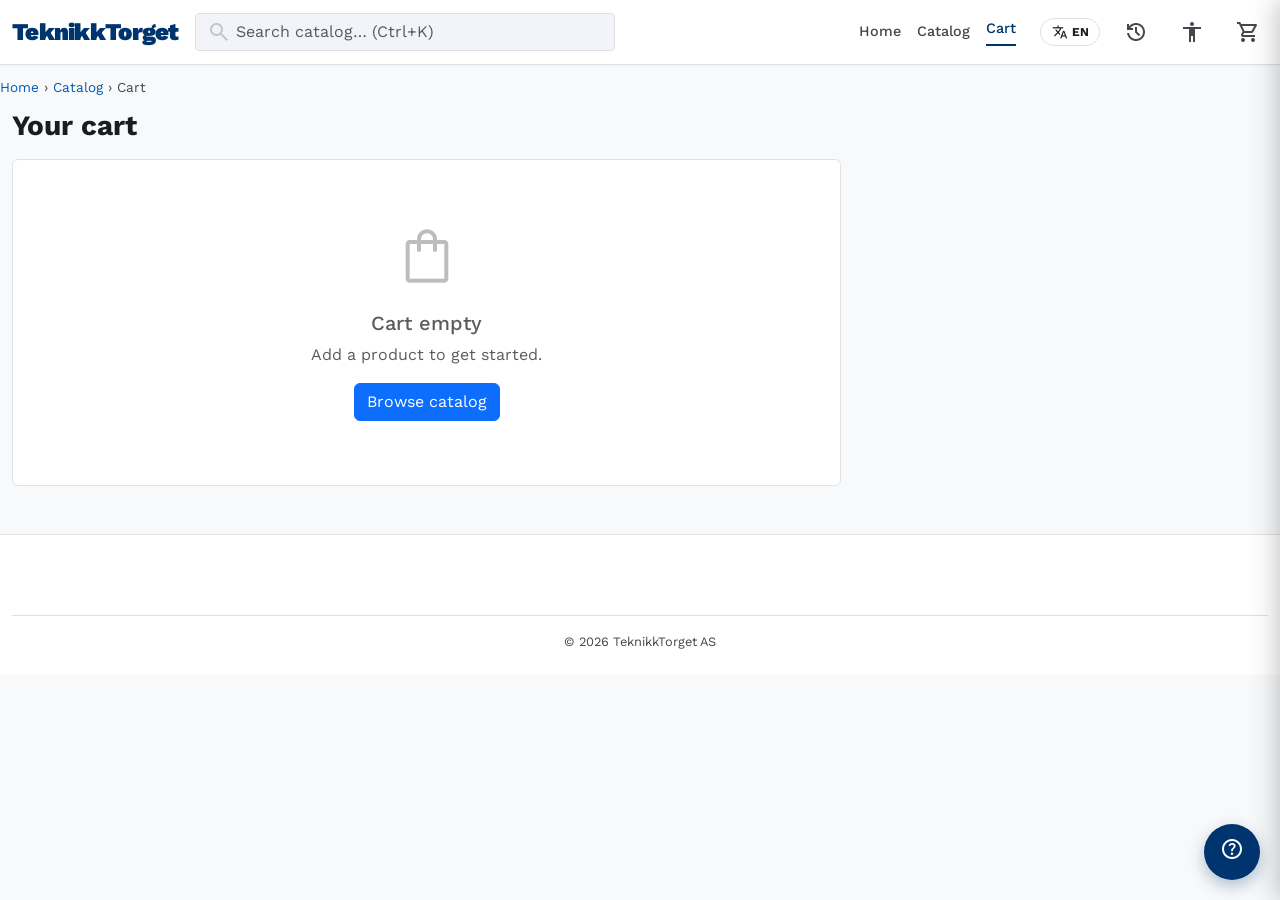
<file: cart.html>
<!DOCTYPE html>
<!--
  TeknikkTorget - Cart page
  Blueprint §5.4: free-shipping bar, zip estimator, promo, summary, secure CTA.
-->
<html lang="en">
<head>
<meta charset="UTF-8">
<meta name="viewport" content="width=device-width, initial-scale=1">
<title>Cart - TeknikkTorget</title>
<link rel="preconnect" href="https://fonts.googleapis.com">
<link rel="preconnect" href="https://fonts.gstatic.com" crossorigin>
<link href="https://fonts.googleapis.com/css2?family=Work+Sans:wght@400;500;600;700;900&display=swap" rel="stylesheet">
<link href="https://fonts.googleapis.com/css2?family=Material+Symbols+Outlined:opsz,wght,FILL,GRAD@24,400,0..1,0" rel="stylesheet">
<link href="https://cdn.jsdelivr.net/npm/bootstrap@5.3.3/dist/css/bootstrap.min.css" rel="stylesheet">
<link href="css/custom.css" rel="stylesheet">
<link href="css/a11y.css" rel="stylesheet">
<link href="css/retro.css" rel="stylesheet">
</head>
<body>

<a href="#tt-main" class="tt-skip-link">Skip to main content</a>

<div id="tt-retro-marquee" class="tt-retro-marquee" aria-hidden="true">
  <span>★ TEKNIKKTORGET WAREHOUSE SALE ★ FREE SHIPPING OVER kr 1.000 ★</span>
</div>

<header class="tt-navbar">
  <div class="container-fluid d-flex align-items-center" style="max-width:1440px;height:64px;gap:1rem">
    <a href="index.html" class="tt-brand">TeknikkTorget</a>
    <div class="tt-search d-none d-md-block flex-grow-1" style="max-width:420px">
      <span class="material-symbols-outlined search-icon" aria-hidden="true">search</span>
      <input id="tt-search-input" type="search" class="form-control"
             data-i18n-attr="placeholder:search.placeholder,aria-label:search.aria"
             role="combobox" aria-autocomplete="list" aria-controls="tt-search-dropdown" aria-expanded="false" autocomplete="off">
      <div id="tt-search-dropdown" class="tt-search-dropdown" role="listbox" style="display:none"></div>
    </div>
    <nav class="ms-auto d-none d-lg-flex align-items-center gap-3" aria-label="Primary">
      <a class="nav-link" data-tt-nav="index.html" href="index.html" data-i18n="nav.home">Home</a>
      <a class="nav-link" data-tt-nav="catalog.html" href="catalog.html" data-i18n="nav.catalog">Catalog</a>
      <a class="nav-link active" data-tt-nav="cart.html" href="cart.html" data-i18n="nav.cart">Cart</a>
    </nav>
    <button class="tt-lang-pill ms-2" type="button" data-tt-lang-toggle aria-label="Toggle language">
      <span class="material-symbols-outlined" style="font-size:16px" aria-hidden="true">translate</span>
      <span data-tt-lang-label>EN</span>
    </button>
    <button class="tt-icon-btn" data-tt-retro-toggle aria-pressed="false" aria-label="Toggle Retro Mode">
      <span class="material-symbols-outlined" aria-hidden="true">history</span>
    </button>
    <button class="tt-icon-btn" data-tt-a11y-toggle aria-label="Accessibility">
      <span class="material-symbols-outlined" aria-hidden="true">accessibility</span>
    </button>
    <button class="tt-icon-btn" type="button" onclick="TT.openMiniCart()" data-i18n-attr="aria-label:nav.openCart">
      <span class="material-symbols-outlined" aria-hidden="true">shopping_cart</span>
      <span class="badge-pill" data-tt-cart-badge style="display:none">0</span>
    </button>
  </div>
</header>

<main id="tt-main">
  <nav class="container-fluid tt-breadcrumb" style="max-width:1440px" aria-label="Breadcrumb">
    <a href="index.html" data-i18n="breadcrumb.home">Home</a> <span aria-hidden="true">›</span>
    <a href="catalog.html" data-i18n="breadcrumb.catalog">Catalog</a> <span aria-hidden="true">›</span>
    <span aria-current="page" data-i18n="breadcrumb.cart">Cart</span>
  </nav>

  <div class="container-fluid pb-5" style="max-width:1440px">
    <h1 class="h3 fw-bold mb-3" data-i18n="cart.title">Your cart</h1>
    <div class="row g-4">
      <section class="col-lg-8" aria-labelledby="tt-cart-rows-title">
        <h2 id="tt-cart-rows-title" class="visually-hidden">Cart items</h2>
        <div id="tt-cart-rows" class="rounded p-3" style="border:1px solid var(--tt-border-subtle);background:var(--tt-surface-card)"></div>
      </section>
      <aside class="col-lg-4" id="tt-cart-summary" aria-label="Order summary"></aside>
    </div>
  </div>
</main>

<footer class="tt-footer">
  <div class="container-fluid" style="max-width:1440px">
    <div class="copyright">© 2026 TeknikkTorget AS</div>
  </div>
</footer>

<button type="button" class="tt-help-fab" data-bs-toggle="modal" data-bs-target="#tt-help-modal" data-i18n-attr="aria-label:nav.openHelp">
  <span class="material-symbols-outlined" aria-hidden="true">help</span>
</button>
<div class="modal fade" id="tt-help-modal" tabindex="-1" aria-hidden="true"><div class="modal-dialog modal-dialog-centered"><div class="modal-content">
  <div class="modal-header"><h2 class="modal-title h5" data-i18n="help.title">Need help?</h2><button type="button" class="btn-close" data-bs-dismiss="modal" aria-label="Close"></button></div>
  <div class="modal-body small">Try <strong>TT10</strong> for 10% off.</div>
</div></div></div>

<div class="tt-minicart-backdrop" onclick="TT.closeMiniCart()"></div>
<aside class="tt-minicart" aria-label="Mini cart">
  <div class="head">
    <h2 data-i18n="minicart.title">Cart</h2>
    <span id="tt-minicart-count" class="text-muted small fw-normal ms-2">(0)</span>
    <button type="button" class="btn-close ms-auto" onclick="TT.closeMiniCart()" aria-label="Close"></button>
  </div>
  <div id="tt-minicart-body" class="body"></div>
  <div class="foot">
    <div class="d-flex justify-content-between mb-2"><span data-i18n="cart.summary.subtotal">Subtotal</span><strong id="tt-minicart-subtotal">kr 0</strong></div>
    <a href="cart.html" class="btn btn-primary w-100 mb-2" data-i18n="minicart.viewCart">View cart &amp; checkout</a>
    <button type="button" class="btn btn-link w-100" onclick="TT.closeMiniCart()" data-i18n="minicart.continue">Continue shopping</button>
  </div>
</aside>

<script src="https://cdn.jsdelivr.net/npm/bootstrap@5.3.3/dist/js/bootstrap.bundle.min.js" defer></script>
<script src="data/products.js" defer></script>
<script src="js/i18n.js" defer></script>
<script src="js/main.js" defer></script>
<script src="js/ui-components.js" defer></script>
<script src="js/a11y.js" defer></script>
<script src="js/retro.js" defer></script>
<script src="js/cart.js" defer></script>
</body>
</html>
</file>
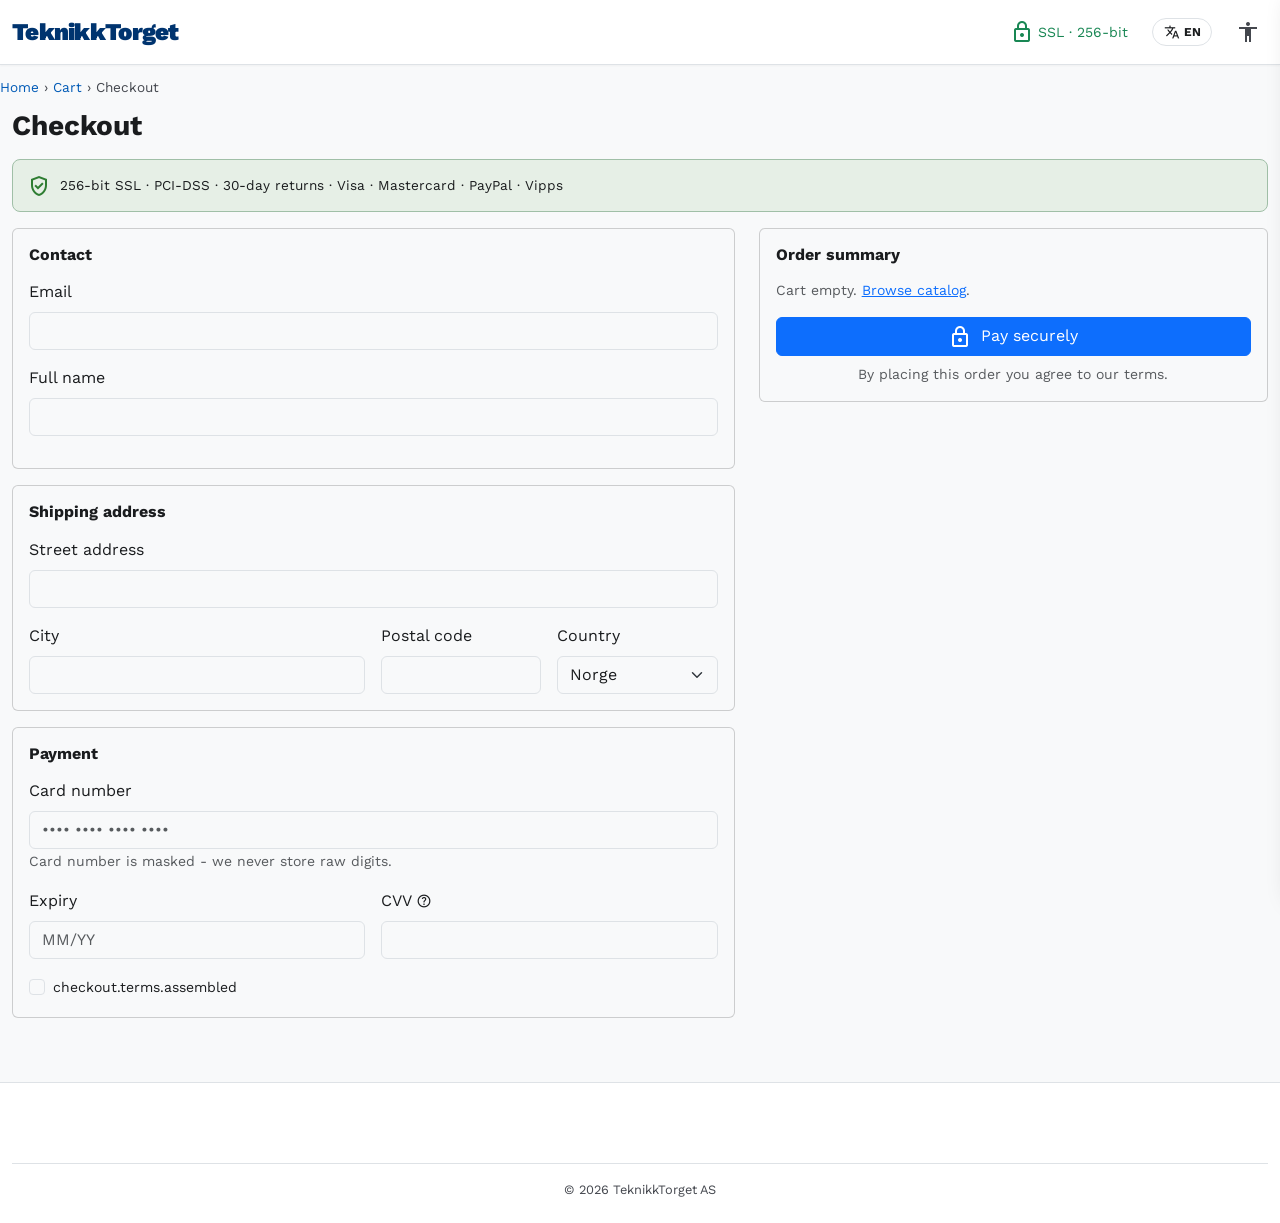
<file: checkout.html>
<!DOCTYPE html>
<!--
  TeknikkTorget - Checkout page
  Blueprint §5.4: single-page form, inline validation, SSL banner, masked card, CVV tooltip.
-->
<html lang="en">
<head>
<meta charset="UTF-8">
<meta name="viewport" content="width=device-width, initial-scale=1">
<title>Checkout - TeknikkTorget</title>
<link rel="preconnect" href="https://fonts.googleapis.com">
<link rel="preconnect" href="https://fonts.gstatic.com" crossorigin>
<link href="https://fonts.googleapis.com/css2?family=Work+Sans:wght@400;500;600;700;900&display=swap" rel="stylesheet">
<link href="https://fonts.googleapis.com/css2?family=Material+Symbols+Outlined:opsz,wght,FILL,GRAD@24,400,0..1,0" rel="stylesheet">
<link href="https://cdn.jsdelivr.net/npm/bootstrap@5.3.3/dist/css/bootstrap.min.css" rel="stylesheet">
<link href="css/custom.css" rel="stylesheet">
<link href="css/a11y.css" rel="stylesheet">
<link href="css/retro.css" rel="stylesheet">
</head>
<body>

<a href="#tt-main" class="tt-skip-link">Skip to main content</a>

<header class="tt-navbar">
  <div class="container-fluid d-flex align-items-center" style="max-width:1440px;height:64px;gap:1rem">
    <a href="index.html" class="tt-brand">TeknikkTorget</a>
    <div class="ms-auto small text-success d-flex align-items-center gap-1">
      <span class="material-symbols-outlined" aria-hidden="true">lock</span>
      <span>SSL · 256-bit</span>
    </div>
    <button class="tt-lang-pill ms-2" type="button" data-tt-lang-toggle aria-label="Toggle language">
      <span class="material-symbols-outlined" style="font-size:16px" aria-hidden="true">translate</span>
      <span data-tt-lang-label>EN</span>
    </button>
    <button class="tt-icon-btn" data-tt-a11y-toggle aria-label="Accessibility">
      <span class="material-symbols-outlined" aria-hidden="true">accessibility</span>
    </button>
  </div>
</header>

<main id="tt-main">
  <nav class="container-fluid tt-breadcrumb" style="max-width:1440px" aria-label="Breadcrumb">
    <a href="index.html" data-i18n="breadcrumb.home">Home</a> <span aria-hidden="true">›</span>
    <a href="cart.html" data-i18n="breadcrumb.cart">Cart</a> <span aria-hidden="true">›</span>
    <span aria-current="page" data-i18n="breadcrumb.checkout">Checkout</span>
  </nav>

  <div class="container-fluid pb-5" style="max-width:1440px" id="tt-checkout-page">
    <h1 class="h3 fw-bold mb-3" data-i18n="checkout.title">Checkout</h1>
    <div class="tt-trust mb-3" role="status">
      <span class="material-symbols-outlined" aria-hidden="true">verified_user</span>
      <span>256-bit SSL · PCI-DSS · 30-day returns · Visa · Mastercard · PayPal · Vipps</span>
    </div>

    <form id="tt-checkout-form" novalidate class="row g-4" aria-label="Checkout form">
      <section class="col-lg-7">
        <div class="card mb-3">
          <div class="card-body">
            <h2 class="h6 fw-bold mb-3" data-i18n="checkout.contact">Contact</h2>
            <div class="mb-3">
              <label for="ck-email" class="form-label" data-i18n="checkout.email">Email</label>
              <input id="ck-email" type="email" class="form-control" data-rule="email" autocomplete="email" required>
            </div>
            <div class="mb-3">
              <label for="ck-name" class="form-label" data-i18n="checkout.name">Full name</label>
              <input id="ck-name" type="text" class="form-control" data-rule="name" autocomplete="name" required>
            </div>
          </div>
        </div>

        <div class="card mb-3">
          <div class="card-body">
            <h2 class="h6 fw-bold mb-3" data-i18n="checkout.shipping">Shipping address</h2>
            <div class="mb-3">
              <label for="ck-addr" class="form-label" data-i18n="checkout.address">Street address</label>
              <input id="ck-addr" type="text" class="form-control" data-rule="address" autocomplete="street-address" required>
            </div>
            <div class="row g-3">
              <div class="col-md-6">
                <label for="ck-city" class="form-label" data-i18n="checkout.city">City</label>
                <input id="ck-city" type="text" class="form-control" data-rule="city" autocomplete="address-level2" required>
              </div>
              <div class="col-md-3">
                <label for="ck-zip" class="form-label" data-i18n="checkout.zip">Postal code</label>
                <input id="ck-zip" type="text" inputmode="numeric" maxlength="4" class="form-control" data-rule="zip" autocomplete="postal-code" required>
              </div>
              <div class="col-md-3">
                <label for="ck-country" class="form-label" data-i18n="checkout.country">Country</label>
                <select id="ck-country" class="form-select" data-rule="country" required>
                  <option value="" data-i18n="checkout.country.select">Select…</option>
                  <option value="NO" selected>Norge</option>
                  <option value="SE">Sverige</option>
                  <option value="DK">Danmark</option>
                </select>
              </div>
            </div>
          </div>
        </div>

        <div class="card mb-3">
          <div class="card-body">
            <h2 class="h6 fw-bold mb-3" data-i18n="checkout.payment">Payment</h2>
            <div class="mb-3">
              <label for="ck-card" class="form-label" data-i18n="checkout.card">Card number</label>
              <input id="ck-card" type="text" inputmode="numeric" autocomplete="cc-number" class="form-control" placeholder="•••• •••• •••• ••••" data-rule="card" required>
              <small class="text-muted" data-i18n="checkout.card.help">Card number is masked - we never store raw digits.</small>
            </div>
            <div class="row g-3">
              <div class="col-md-6">
                <label for="ck-exp" class="form-label" data-i18n="checkout.expiry">Expiry</label>
                <input id="ck-exp" type="text" placeholder="MM/YY" autocomplete="cc-exp" class="form-control" data-rule="expiry" required>
              </div>
              <div class="col-md-6">
                <label for="ck-cvv" class="form-label d-flex align-items-center gap-1">
                  <span data-i18n="checkout.cvv">CVV</span>
                  <span class="material-symbols-outlined" data-bs-toggle="tooltip" data-i18n-attr="data-bs-title:checkout.cvv.tip" data-bs-title="The 3-digit security code." style="font-size:1rem;cursor:help" tabindex="0" aria-label="What is CVV?">help</span>
                </label>
                <input id="ck-cvv" type="text" inputmode="numeric" maxlength="4" autocomplete="cc-csc" class="form-control" data-rule="cvv" required>
              </div>
            </div>
            <div class="form-check mt-3">
              <input id="ck-terms" type="checkbox" class="form-check-input" data-rule="terms" required>
              <label for="ck-terms" class="form-check-label small">
                <span data-i18n-html="checkout.terms.assembled">I accept the <a href="#">terms</a> and <a href="#">privacy</a>.</span>
              </label>
            </div>
          </div>
        </div>
      </section>

      <aside class="col-lg-5">
        <div class="card">
          <div class="card-body">
            <h2 class="h6 fw-bold" data-i18n="cart.summary.title">Order summary</h2>
            <div id="tt-checkout-summary" class="my-3"></div>
            <button type="submit" class="btn btn-primary w-100">
              <span class="material-symbols-outlined align-middle me-1" aria-hidden="true">lock</span>
              <span data-i18n="checkout.pay">Pay securely</span>
            </button>
            <small class="d-block text-muted mt-2 text-center" data-i18n="checkout.disclaimer">By placing this order you agree to our terms.</small>
          </div>
        </div>
      </aside>
    </form>
  </div>
</main>

<footer class="tt-footer">
  <div class="container-fluid" style="max-width:1440px">
    <div class="copyright">© 2026 TeknikkTorget AS</div>
  </div>
</footer>

<script src="https://cdn.jsdelivr.net/npm/bootstrap@5.3.3/dist/js/bootstrap.bundle.min.js" defer></script>
<script src="data/products.js" defer></script>
<script src="js/i18n.js" defer></script>
<script src="js/main.js" defer></script>
<script src="js/ui-components.js" defer></script>
<script src="js/a11y.js" defer></script>
<script src="js/retro.js" defer></script>
<script src="js/validation.js" defer></script>
<script defer>
  document.addEventListener('DOMContentLoaded', () => {
    const renderSummary = () => {
      const out = document.getElementById('tt-checkout-summary');
      if (!out) return;
      const cart = TT.getCart();
      if (!cart.length) {
        out.innerHTML = `<p class="text-muted small">${TT.t('cart.empty.title')}. <a href="catalog.html">${TT.t('cart.empty.browse')}</a>.</p>`;
        return;
      }
      const subtotal = TT.cartSubtotal();
      const shipping = subtotal >= 1000 ? 0 : 149;
      const tax = subtotal * 0.25;
      const total = subtotal + shipping + tax;
      out.innerHTML = cart.map(it => {
        const raw = TT_PRODUCTS.find(x => x.id === it.id);
        const p = raw ? (TT.localizedProduct ? TT.localizedProduct(raw) : raw) : null;
        return p ? `<div class="d-flex justify-content-between small mb-1"><span>${p.name} × ${it.qty}</span><span>${TT.formatPrice(TT.priceOf(raw) * it.qty)}</span></div>` : '';
      }).join('') + `
        <hr>
        <div class="d-flex justify-content-between small mb-1"><span>${TT.t('cart.summary.subtotal')}</span><span>${TT.formatPrice(subtotal)}</span></div>
        <div class="d-flex justify-content-between small mb-1"><span>${TT.t('cart.summary.shipping')}</span><span>${shipping === 0 ? TT.t('cart.summary.free') : TT.formatPrice(shipping)}</span></div>
        <div class="d-flex justify-content-between small mb-2"><span>${TT.t('cart.summary.tax')}</span><span>${TT.formatPrice(tax)}</span></div>
        <div class="d-flex justify-content-between fw-bold"><span>${TT.t('cart.summary.total')}</span><span>${TT.formatPrice(total)}</span></div>`;
    };
    renderSummary();
    document.addEventListener('tt:lang-changed', renderSummary);

    // Set localised inline text for terms/privacy links
    const renderTerms = () => {
      const el = document.querySelector('[data-i18n-html="checkout.terms.assembled"]');
      if (!el) return;
      const term = `<a href="#">${TT.t('checkout.terms.label')}</a>`;
      const priv = `<a href="#">${TT.t('checkout.privacy.label')}</a>`;
      el.innerHTML = TT.t('checkout.terms', { terms: term, privacy: priv });
    };
    renderTerms();
    document.addEventListener('tt:lang-changed', renderTerms);

    document.querySelectorAll('[data-bs-toggle="tooltip"]').forEach(el => new bootstrap.Tooltip(el));
  });
</script>
</body>
</html>
</file>
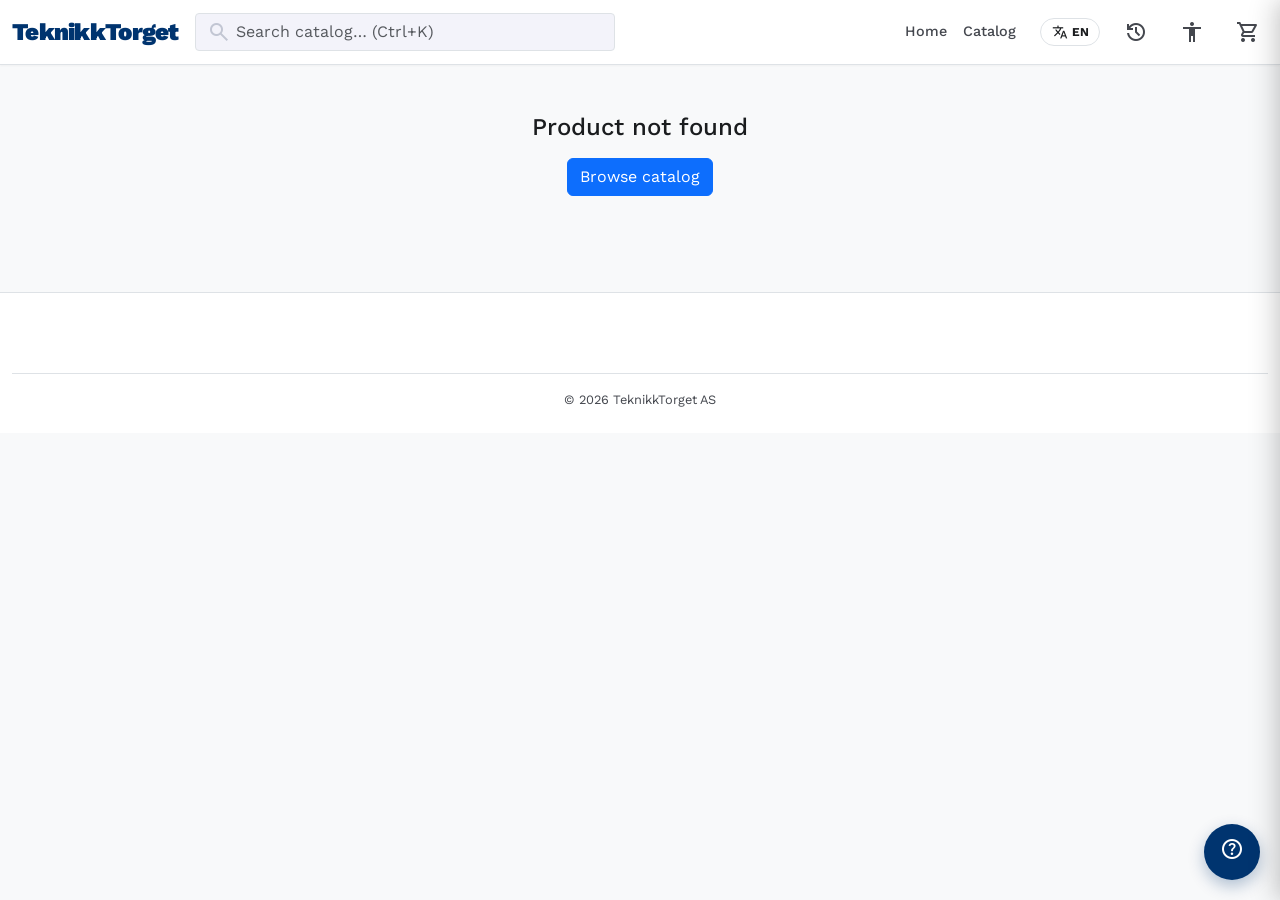
<file: product.html>
<!DOCTYPE html>
<!--
  TeknikkTorget - Product detail page
  Reads ?id=<n>, renders gallery + specs + add-to-cart + recommendations.
-->
<html lang="en">
<head>
<meta charset="UTF-8">
<meta name="viewport" content="width=device-width, initial-scale=1">
<title>Product - TeknikkTorget</title>
<link rel="preconnect" href="https://fonts.googleapis.com">
<link rel="preconnect" href="https://fonts.gstatic.com" crossorigin>
<link href="https://fonts.googleapis.com/css2?family=Work+Sans:wght@400;500;600;700;900&display=swap" rel="stylesheet">
<link href="https://fonts.googleapis.com/css2?family=Material+Symbols+Outlined:opsz,wght,FILL,GRAD@24,400,0..1,0" rel="stylesheet">
<link href="https://cdn.jsdelivr.net/npm/bootstrap@5.3.3/dist/css/bootstrap.min.css" rel="stylesheet">
<link href="css/custom.css" rel="stylesheet">
<link href="css/a11y.css" rel="stylesheet">
<link href="css/retro.css" rel="stylesheet">
</head>
<body>

<a href="#tt-main" class="tt-skip-link" data-i18n="nav.menu">Skip to main content</a>

<div id="tt-retro-marquee" class="tt-retro-marquee" aria-hidden="true">
  <span>★ TEKNIKKTORGET WAREHOUSE SALE ★ FREE SHIPPING OVER kr 1.000 ★ NEW DRONES IN STOCK ★</span>
</div>

<header class="tt-navbar">
  <div class="container-fluid d-flex align-items-center" style="max-width:1440px;height:64px;gap:1rem">
    <a href="index.html" class="tt-brand">TeknikkTorget</a>
    <div class="tt-search d-none d-md-block flex-grow-1" style="max-width:420px">
      <span class="material-symbols-outlined search-icon" aria-hidden="true">search</span>
      <input id="tt-search-input" type="search" class="form-control"
             data-i18n-attr="placeholder:search.placeholder,aria-label:search.aria"
             role="combobox" aria-autocomplete="list" aria-controls="tt-search-dropdown" aria-expanded="false" autocomplete="off">
      <div id="tt-search-dropdown" class="tt-search-dropdown" role="listbox" style="display:none"></div>
    </div>
    <nav class="ms-auto d-none d-lg-flex align-items-center gap-3" aria-label="Primary">
      <a class="nav-link" data-tt-nav="index.html"   href="index.html"   data-i18n="nav.home">Home</a>
      <a class="nav-link" data-tt-nav="catalog.html" href="catalog.html" data-i18n="nav.catalog">Catalog</a>
    </nav>
    <button class="tt-lang-pill ms-2" type="button" data-tt-lang-toggle aria-label="Toggle language">
      <span class="material-symbols-outlined" style="font-size:16px" aria-hidden="true">translate</span>
      <span data-tt-lang-label>EN</span>
    </button>
    <button class="tt-icon-btn" data-tt-retro-toggle aria-pressed="false" aria-label="Toggle Retro Mode" title="Retro Mode">
      <span class="material-symbols-outlined" aria-hidden="true">history</span>
    </button>
    <button class="tt-icon-btn" data-tt-a11y-toggle aria-label="Open accessibility settings">
      <span class="material-symbols-outlined" aria-hidden="true">accessibility</span>
    </button>
    <button class="tt-icon-btn" type="button" onclick="TT.openMiniCart()" data-i18n-attr="aria-label:nav.openCart">
      <span class="material-symbols-outlined" aria-hidden="true">shopping_cart</span>
      <span class="badge-pill" data-tt-cart-badge style="display:none">0</span>
    </button>
  </div>
</header>

<main id="tt-main">
  <div class="container-fluid pb-5" style="max-width:1440px" id="tt-pd-root"></div>
</main>

<footer class="tt-footer">
  <div class="container-fluid" style="max-width:1440px">
    <div class="copyright">© 2026 TeknikkTorget AS</div>
  </div>
</footer>

<button type="button" class="tt-help-fab" data-bs-toggle="modal" data-bs-target="#tt-help-modal" data-i18n-attr="aria-label:nav.openHelp">
  <span class="material-symbols-outlined" aria-hidden="true">help</span>
</button>
<div class="modal fade" id="tt-help-modal" tabindex="-1" aria-hidden="true"><div class="modal-dialog modal-dialog-centered"><div class="modal-content">
  <div class="modal-header"><h2 class="modal-title h5" data-i18n="help.title">Need help?</h2><button type="button" class="btn-close" data-bs-dismiss="modal" aria-label="Close"></button></div>
  <div class="modal-body small">Stuck on shipping or promo codes? Try <strong>TT10</strong> for 10% off.</div>
</div></div></div>

<div class="tt-minicart-backdrop" onclick="TT.closeMiniCart()"></div>
<aside class="tt-minicart" aria-label="Mini cart">
  <div class="head">
    <h2 data-i18n="minicart.title">Cart</h2>
    <span id="tt-minicart-count" class="text-muted small fw-normal ms-2">(0)</span>
    <button type="button" class="btn-close ms-auto" onclick="TT.closeMiniCart()" aria-label="Close"></button>
  </div>
  <div id="tt-minicart-body" class="body"></div>
  <div class="foot">
    <div class="d-flex justify-content-between mb-2"><span data-i18n="cart.summary.subtotal">Subtotal</span><strong id="tt-minicart-subtotal">kr 0</strong></div>
    <small class="text-muted d-block mb-3" data-i18n="minicart.shipTax">Shipping & tax calculated at checkout</small>
    <a href="cart.html" class="btn btn-primary w-100 mb-2" data-i18n="minicart.viewCart">View cart &amp; checkout</a>
    <button type="button" class="btn btn-link w-100" onclick="TT.closeMiniCart()" data-i18n="minicart.continue">Continue shopping</button>
  </div>
</aside>

<script src="https://cdn.jsdelivr.net/npm/bootstrap@5.3.3/dist/js/bootstrap.bundle.min.js" defer></script>
<script src="data/products.js" defer></script>
<script src="js/i18n.js" defer></script>
<script src="js/main.js" defer></script>
<script src="js/ui-components.js" defer></script>
<script src="js/a11y.js" defer></script>
<script src="js/retro.js" defer></script>
<script src="js/product.js" defer></script>
</body>
</html>
</file>
<file: css/a11y.css>
/* TeknikkTorget - Accessibility overrides
   Blueprint §6.2: font scale, high contrast, reduced motion, audio toggle.
   Toggled via html data attributes set by js/a11y.js, persisted to localStorage. */

/* Font scale applied at root so every rem-based size scales (Bootstrap + ours) */
html[data-tt-font="14"] { font-size: 14px; }
html[data-tt-font="16"] { font-size: 16px; }
html[data-tt-font="18"] { font-size: 18px; }
html[data-tt-font="20"] { font-size: 20px; }
html[data-tt-font="22"] { font-size: 22px; }

/* High contrast mode (overrides dark mode if both set) */
html[data-tt-contrast="high"] {
  --tt-surface-bg:        #000000;
  --tt-surface-card:      #0d0d0d;
  --tt-surface-low:       #1a1a1a;
  --tt-surface-variant:   #262626;
  --tt-text-primary:      #ffffff;
  --tt-text-secondary:    #f0f0f0;
  --tt-border-subtle:     #ffffff;
  --tt-outline-variant:   #cccccc;
  --tt-primary:           #ffd600;
  --tt-on-primary:        #000000;
  --tt-primary-container: #fff176;
  --tt-secondary:         #80d8ff;
  --tt-accent-sale:       #ff5252;
  --tt-status-success:    #6dff7a;
  color-scheme: dark;
}
html[data-tt-contrast="high"] body { background: #000; color: #fff; }
html[data-tt-contrast="high"] .tt-navbar { background: #000; border-bottom-color: #fff; }
html[data-tt-contrast="high"] .tt-product-card,
html[data-tt-contrast="high"] .tt-bento .bento-card,
html[data-tt-contrast="high"] .modal-content,
html[data-tt-contrast="high"] .tt-minicart,
html[data-tt-contrast="high"] .tt-footer,
html[data-tt-contrast="high"] .card,
html[data-tt-contrast="high"] .tt-list-row {
  background: #0d0d0d; color: #fff; border-color: #fff;
}
html[data-tt-contrast="high"] .form-control,
html[data-tt-contrast="high"] .form-select {
  background: #1a1a1a; color: #fff; border-color: #fff;
}
html[data-tt-contrast="high"] .btn-primary,
html[data-tt-contrast="high"] .tt-product-card .add-btn { background: #ffd600; color: #000; }
html[data-tt-contrast="high"] a { color: #80d8ff; }
html[data-tt-contrast="high"] .tt-pill.is-active { background: #ffd600; color: #000; }
html[data-tt-contrast="high"] .btn-close { filter: invert(1); }

/* Reduced motion */
html[data-tt-motion="reduced"] *,
html[data-tt-motion="reduced"] *::before,
html[data-tt-motion="reduced"] *::after {
  animation-duration: 0.001ms !important;
  animation-iteration-count: 1 !important;
  transition-duration: 0.001ms !important;
  scroll-behavior: auto !important;
}

/* Honor system preference too */
@media (prefers-reduced-motion: reduce) {
  *, *::before, *::after { animation-duration: 0.001ms !important; transition-duration: 0.001ms !important; }
}

/* A11y panel - slide-in side sheet */
.tt-a11y-panel {
  position: fixed; right: -360px; top: 0; bottom: 0; width: 340px; max-width: 90vw;
  background: var(--tt-surface-card); color: var(--tt-text-primary);
  box-shadow: -8px 0 24px rgba(0,0,0,0.18);
  z-index: 1085; transition: right 0.25s ease;
  display: flex; flex-direction: column;
}
.tt-a11y-panel.is-open { right: 0; }
.tt-a11y-panel .head {
  display: flex; align-items: center; justify-content: space-between;
  padding: 1rem 1.25rem; border-bottom: 1px solid var(--tt-border-subtle);
}
.tt-a11y-panel .head h3 { font-size: 1rem; font-weight: 700; margin: 0; }
.tt-a11y-panel .body { padding: 1rem 1.25rem; overflow-y: auto; flex: 1; }
.tt-a11y-panel .row {
  display: flex; align-items: center; justify-content: space-between; gap: 0.5rem;
  padding: 0.75rem 0; border-bottom: 1px dashed var(--tt-border-subtle);
}
.tt-a11y-panel .row:last-child { border-bottom: 0; }
.tt-a11y-panel .row label { font-size: 0.9rem; font-weight: 500; }
.tt-a11y-panel button.size {
  border: 1px solid var(--tt-border-subtle); background: var(--tt-surface-card); color: var(--tt-text-primary);
  border-radius: 0.25rem; padding: 0.25rem 0.55rem; font-weight: 600; min-width: 36px;
}
.tt-a11y-panel button.size.is-active { background: var(--tt-primary); color: var(--tt-on-primary); border-color: var(--tt-primary); }
.tt-a11y-panel input[type="range"] { width: 140px; }
.tt-a11y-panel .col-count { font-variant-numeric: tabular-nums; font-weight: 700; min-width: 1.5rem; text-align: center; }
.tt-a11y-panel .lang-grp { display: flex; gap: 0.4rem; }
.tt-a11y-panel .lang-grp button {
  border: 1px solid var(--tt-border-subtle); background: var(--tt-surface-card);
  color: var(--tt-text-primary); border-radius: 0.25rem; padding: 0.25rem 0.55rem; font-weight: 700; font-size: 0.75rem;
}
.tt-a11y-panel .lang-grp button.is-active { background: var(--tt-primary); color: var(--tt-on-primary); border-color: var(--tt-primary); }
.tt-a11y-backdrop { position: fixed; inset: 0; background: rgba(0,0,0,0.4); z-index: 1084; opacity: 0; pointer-events: none; transition: opacity 0.2s; }
.tt-a11y-backdrop.is-open { opacity: 1; pointer-events: auto; }

/* Focus rings - always visible */
:focus-visible {
  outline: 3px solid var(--tt-secondary) !important;
  outline-offset: 2px;
  border-radius: 2px;
}
html[data-tt-contrast="high"] :focus-visible {
  outline-color: #ffd600 !important;
}

/* Live region for announcements (visually hidden) */
#tt-live-region {
  position: absolute; left: -9999px; width: 1px; height: 1px; overflow: hidden;
}

/* Skip link */
.tt-skip-link {
  position: absolute; left: -9999px; top: 0;
  background: var(--tt-primary); color: var(--tt-on-primary);
  padding: 0.5rem 1rem; z-index: 9999; border-radius: 0 0 0.5rem 0;
}
.tt-skip-link:focus { left: 0; }
</file>
<file: css/retro.css>
/* TeknikkTorget - Retro Mode (true-arngren palette)
   Blueprint §5.6: nostalgic Arngren-density, but functional.
   Honour the original arngren.net visual language: white background, gray outlines,
   plain serif text, dense compact grid, blue underlined links. No colourful flourishes.
   Toggled via html[data-tt-mode="retro"] from js/retro.js. */

html[data-tt-mode="retro"] {
  --tt-surface-bg:    #ffffff;
  --tt-surface-card:  #ffffff;
  --tt-surface-low:   #f4f4f4;
  --tt-surface-variant:#eaeaea;
  --tt-text-primary:  #111111;
  --tt-text-secondary:#444444;
  --tt-border-subtle: #b0b0b0;
  --tt-outline-variant:#888888;
  --tt-primary:       #0033aa;
  --tt-on-primary:    #ffffff;
  --tt-primary-container:#0044cc;
  --tt-secondary:     #0033aa;
  --tt-accent-sale:   #cc0000;
  --tt-status-success:#006600;
  --tt-error:         #cc0000;
  --tt-retro-accent:  #999999;
  font-family: "Times New Roman", Georgia, serif;
}
html[data-tt-mode="retro"] body {
  background: var(--tt-surface-bg);
  color: var(--tt-text-primary);
  font-family: "Times New Roman", Georgia, serif;
}

/* Navbar - flat white with gray bottom rule, brand becomes serif bold */
html[data-tt-mode="retro"] .tt-navbar {
  background: #ffffff !important;
  border-bottom: 1px solid var(--tt-border-subtle);
  backdrop-filter: none;
}
html[data-tt-mode="retro"] .tt-brand {
  color: var(--tt-primary);
  font-family: "Times New Roman", Georgia, serif;
  font-weight: 700;
  letter-spacing: 0;
  text-transform: uppercase;
}

/* Hero - drop the gradient, plain white block with bordered title */
html[data-tt-mode="retro"] .tt-hero {
  background: #ffffff;
  color: var(--tt-text-primary);
  min-height: auto;
  padding: 1.5rem 0;
  border-bottom: 1px solid var(--tt-border-subtle);
}
html[data-tt-mode="retro"] .tt-hero::before { display: none; }
html[data-tt-mode="retro"] .tt-hero h1 {
  color: var(--tt-text-primary);
  font-weight: 700;
  font-size: 1.75rem;
  text-shadow: none;
  border-bottom: 2px solid var(--tt-text-primary);
  padding-bottom: 0.25rem;
  display: inline-block;
}
html[data-tt-mode="retro"] .tt-hero .lead { color: var(--tt-text-primary); font-size: 0.95rem; }
html[data-tt-mode="retro"] .tt-hero-eyebrow {
  background: transparent; color: var(--tt-text-primary);
  border: 1px solid var(--tt-border-subtle); border-radius: 0;
}
html[data-tt-mode="retro"] .tt-hero .btn-cta {
  background: #ffffff; color: var(--tt-primary);
  border: 1px solid var(--tt-border-subtle); font-weight: 700; border-radius: 0;
  text-decoration: underline;
}
html[data-tt-mode="retro"] .tt-hero .btn-cta:hover { background: var(--tt-surface-low); }

/* Dense product grid: ignore user grid-cols, force 5–6 cols at desktop */
@media (min-width: 768px) {
  html[data-tt-mode="retro"] .tt-grid-products:not(.tt-list-view) {
    grid-template-columns: repeat(5, 1fr) !important;
    gap: 0.5rem !important;
  }
}
@media (min-width: 1200px) {
  html[data-tt-mode="retro"] .tt-grid-products:not(.tt-list-view) {
    grid-template-columns: repeat(6, 1fr) !important;
  }
}
/* List view stays a flex column even in retro */
html[data-tt-mode="retro"] .tt-grid-products.tt-list-view {
  display: flex !important;
  flex-direction: column !important;
  grid-template-columns: none !important;
  gap: 0.4rem !important;
}

/* Product card: square, gray outline, no shadow, blue underlined name */
html[data-tt-mode="retro"] .tt-product-card {
  border-radius: 0;
  border: 1px solid var(--tt-border-subtle);
  background: var(--tt-surface-card);
  box-shadow: none;
}
html[data-tt-mode="retro"] .tt-product-card:hover {
  transform: none;
  box-shadow: none;
  border-color: var(--tt-primary);
}
html[data-tt-mode="retro"] .tt-product-card .body { padding: 0.4rem; }
html[data-tt-mode="retro"] .tt-product-card .name {
  font-size: 0.78rem; font-weight: 700; color: var(--tt-primary);
  text-decoration: underline; -webkit-line-clamp: 3;
}
html[data-tt-mode="retro"] .tt-product-card .price {
  font-size: 0.95rem;
  color: var(--tt-accent-sale);
  font-weight: 700;
  font-family: "Times New Roman", Georgia, serif;
}
html[data-tt-mode="retro"] .tt-product-card .price-old { color: var(--tt-text-secondary); }
html[data-tt-mode="retro"] .tt-product-card .chips,
html[data-tt-mode="retro"] .tt-product-card .stars,
html[data-tt-mode="retro"] .tt-product-card .reviews { display: none; }
html[data-tt-mode="retro"] .tt-product-card .badge-corner {
  background: var(--tt-surface-card) !important;
  color: var(--tt-accent-sale) !important;
  border: 1px solid var(--tt-accent-sale);
  border-radius: 0;
  font-weight: 700;
}
html[data-tt-mode="retro"] .tt-product-card .add-btn {
  background: var(--tt-surface-low);
  color: var(--tt-primary);
  border: 1px solid var(--tt-border-subtle);
  border-radius: 0;
}
html[data-tt-mode="retro"] .tt-product-card .add-btn:hover { background: var(--tt-primary); color: #fff; }

/* List rows in retro: tight, single-line, underlined name */
html[data-tt-mode="retro"] .tt-list-row {
  border-radius: 0; padding: 0.4rem; gap: 0.6rem;
  border-color: var(--tt-border-subtle);
}
html[data-tt-mode="retro"] .tt-list-row .thumb {
  width: 80px; height: 80px; border-radius: 0;
}
html[data-tt-mode="retro"] .tt-list-row a { color: var(--tt-primary); text-decoration: underline; }

/* Bento → simple bordered category boxes (lose imagery scrim) */
html[data-tt-mode="retro"] .tt-bento { grid-auto-rows: 80px; gap: 0.4rem; }
html[data-tt-mode="retro"] .tt-bento .bento-lg { grid-column: span 1; grid-row: span 1; }
html[data-tt-mode="retro"] .tt-bento .bento-card {
  border: 1px solid var(--tt-border-subtle); border-radius: 0; min-height: 80px; background: var(--tt-surface-card);
}
html[data-tt-mode="retro"] .tt-bento .bento-card img { display: none; }
html[data-tt-mode="retro"] .tt-bento .bento-card .scrim { background: transparent; }
html[data-tt-mode="retro"] .tt-bento .bento-card .body {
  position: static; padding: 0.5rem; color: var(--tt-primary);
}
html[data-tt-mode="retro"] .tt-bento .bento-card h3 {
  font-size: 0.95rem; text-decoration: underline; color: var(--tt-primary);
}
html[data-tt-mode="retro"] .tt-bento .bento-card p  { display: none; }

/* Section heading */
html[data-tt-mode="retro"] .tt-section-heading {
  font-size: 1.25rem; font-weight: 700;
  color: var(--tt-text-primary);
  border-bottom: 1px solid var(--tt-border-subtle);
  padding-bottom: 0.25rem;
}

/* Sidebar: tighter, plain */
html[data-tt-mode="retro"] .tt-sidebar { background: var(--tt-surface-card); border-right-color: var(--tt-border-subtle); }
html[data-tt-mode="retro"] .tt-sidebar .cat-link { text-transform: none; letter-spacing: 0; font-size: 0.85rem; padding: 0.4rem 0.5rem; }
html[data-tt-mode="retro"] .tt-sidebar .cat-link.is-active {
  background: var(--tt-surface-low); color: var(--tt-primary);
  border-right: 2px solid var(--tt-primary);
  text-decoration: underline;
}

/* Footer */
html[data-tt-mode="retro"] .tt-footer { background: var(--tt-surface-card); border-top-color: var(--tt-border-subtle); }
html[data-tt-mode="retro"] .tt-footer a { color: var(--tt-primary); text-decoration: underline; }

/* Marquee strip - gray rule with text scrolling at slow pace */
.tt-retro-marquee {
  background: var(--tt-surface-low);
  color: var(--tt-text-primary);
  padding: 0.25rem 0;
  font-family: "Times New Roman", Georgia, serif;
  font-size: 0.85rem;
  font-weight: 700;
  text-align: center;
  border-bottom: 1px solid var(--tt-border-subtle);
  border-top: 1px solid var(--tt-border-subtle);
  overflow: hidden;
  white-space: nowrap;
}
html[data-tt-mode="retro"] .tt-retro-marquee { display: block; }
@keyframes tt-marquee {
  from { transform: translateX(100%); } to { transform: translateX(-100%); }
}
.tt-retro-marquee span {
  display: inline-block; white-space: nowrap;
  animation: tt-marquee 25s linear infinite;
}
html[data-tt-motion="reduced"] .tt-retro-marquee span { animation: none !important; transform: translateX(0) !important; }

/* Buttons in retro: square corners */
html[data-tt-mode="retro"] .btn { border-radius: 0; }
html[data-tt-mode="retro"] .btn-primary { background: var(--tt-primary); color: var(--tt-on-primary); border: 1px solid var(--tt-primary); }
html[data-tt-mode="retro"] .form-control, html[data-tt-mode="retro"] .form-select { border-radius: 0; }
</file>
<file: css/custom.css>
/* TeknikkTorget - custom theme overrides on Bootstrap 5.3
   Design language ported from StitchShi.html (Material 3 expressive palette + Work Sans).
   Blueprint refs: §5.1 (global structure), §6.3 (responsive breakpoints), §10 (perf). */

:root {
  /* StitchShi palette (Material 3) - light theme */
  --tt-primary:           #00346f;
  --tt-primary-container: #004a99;
  --tt-on-primary:        #ffffff;
  --tt-secondary:         #005ab6;
  --tt-tertiary:          #5f2200;
  --tt-tertiary-fixed-dim:#ffb694;
  --tt-on-tertiary-fixed: #351000;
  --tt-accent-sale:       #d32f2f;
  --tt-status-success:    #2e7d32;
  --tt-error:             #ba1a1a;
  --tt-retro-accent:      #ffd600;
  --tt-surface-bg:        #f8f9fa;
  --tt-surface-card:      #ffffff;
  --tt-surface-variant:   #e2e2e9;
  --tt-surface-low:       #f3f3fa;
  --tt-text-primary:      #1a1c1e;
  --tt-text-secondary:    #44474e;
  --tt-border-subtle:     #dee2e6;
  --tt-outline-variant:   #c2c6d3;
  --tt-inverse-surface:   #2e3036;
  --tt-inverse-on-surface:#f0f0f8;
  --tt-hero-grad-1:       #001b3f;
  --tt-hero-grad-2:       #00346f;
  --tt-hero-grad-3:       #004a99;

  /* Adjustable layout */
  --tt-grid-cols: 4;

  /* Bootstrap remap */
  --bs-primary:           var(--tt-primary);
  --bs-link-color:        var(--tt-secondary);
  --bs-link-hover-color:  var(--tt-primary-container);
  --bs-body-font-family:  'Work Sans', system-ui, -apple-system, 'Segoe UI', sans-serif;
  --bs-body-color:        var(--tt-text-primary);
  --bs-body-bg:           var(--tt-surface-bg);
}

/* Dark mode (Material You inspired) - flip core surface tokens */
html[data-tt-theme="dark"] {
  --tt-primary:           #abc7ff;
  --tt-primary-container: #d7e2ff;
  --tt-on-primary:        #00214f;
  --tt-secondary:         #80d8ff;
  --tt-tertiary:          #ffb694;
  --tt-accent-sale:       #ff6b6b;
  --tt-status-success:    #6ddc7a;
  --tt-error:             #ffb4ab;
  --tt-surface-bg:        #11131a;
  --tt-surface-card:      #1a1d24;
  --tt-surface-variant:   #2c303a;
  --tt-surface-low:       #181b22;
  --tt-text-primary:      #e2e2e9;
  --tt-text-secondary:    #b6bac6;
  --tt-border-subtle:     #2c303a;
  --tt-outline-variant:   #3c4150;
  --tt-inverse-surface:   #f0f0f8;
  --tt-inverse-on-surface:#1a1c1e;
  --tt-hero-grad-1:       #00021a;
  --tt-hero-grad-2:       #001f47;
  --tt-hero-grad-3:       #00346f;
  color-scheme: dark;
}
html[data-tt-theme="dark"] body { background: var(--tt-surface-bg); color: var(--tt-text-primary); }
html[data-tt-theme="dark"] .modal-content { background: var(--tt-surface-card); color: var(--tt-text-primary); }
html[data-tt-theme="dark"] .form-control,
html[data-tt-theme="dark"] .form-select {
  background: var(--tt-surface-low); color: var(--tt-text-primary); border-color: var(--tt-border-subtle);
}
html[data-tt-theme="dark"] .form-control::placeholder { color: var(--tt-outline-variant); }
html[data-tt-theme="dark"] .card,
html[data-tt-theme="dark"] .offcanvas { background: var(--tt-surface-card); color: var(--tt-text-primary); border-color: var(--tt-border-subtle); }
html[data-tt-theme="dark"] .btn-outline-secondary { color: var(--tt-text-primary); border-color: var(--tt-border-subtle); }
html[data-tt-theme="dark"] .btn-outline-secondary:hover { background: var(--tt-surface-variant); color: var(--tt-text-primary); }
html[data-tt-theme="dark"] .btn-close { filter: invert(1) hue-rotate(180deg); }
html[data-tt-theme="dark"] .btn-link { color: var(--tt-secondary); }
html[data-tt-theme="dark"] .text-muted { color: var(--tt-text-secondary) !important; }
html[data-tt-theme="dark"] .border { border-color: var(--tt-border-subtle) !important; }
html[data-tt-theme="dark"] .bg-white { background: var(--tt-surface-card) !important; color: var(--tt-text-primary); }

html { scroll-behavior: smooth; }
body { font-family: var(--bs-body-font-family); color: var(--tt-text-primary); background: var(--tt-surface-bg); }

/* §6.2 Touch targets ≥ 48×48 px on mobile */
@media (max-width: 767.98px) {
  .btn, .nav-link, .form-control, .form-select { min-height: 48px; }
  .icon-btn { min-width: 48px; min-height: 48px; }
}

/* Brand */
.tt-brand {
  font-weight: 900;
  letter-spacing: -0.03em;
  color: var(--tt-primary);
  text-decoration: none;
  font-size: 1.5rem;
}
.tt-brand:hover { color: var(--tt-primary-container); }

/* Sticky navbar - StitchShi look */
.tt-navbar {
  background: color-mix(in srgb, var(--tt-surface-card) 92%, transparent);
  backdrop-filter: blur(8px);
  border-bottom: 1px solid var(--tt-border-subtle);
  position: sticky; top: 0; z-index: 1030;
  box-shadow: 0 1px 2px rgba(0,0,0,0.04);
}
.tt-navbar .nav-link { color: var(--tt-text-secondary); font-weight: 500; font-size: 0.9rem; }
.tt-navbar .nav-link:hover { color: var(--tt-primary); }
.tt-navbar .nav-link.active { color: var(--tt-primary); border-bottom: 2px solid var(--tt-primary); padding-bottom: 0.25rem; }

/* Search */
.tt-search { position: relative; }
.tt-search .form-control {
  padding-left: 2.5rem;
  border: 1px solid var(--tt-border-subtle);
  background: var(--tt-surface-low);
  border-radius: 0.25rem;
  color: var(--tt-text-primary);
}
.tt-search .form-control:focus {
  border-color: var(--tt-primary);
  box-shadow: 0 0 0 0.15rem color-mix(in srgb, var(--tt-primary) 25%, transparent);
}
.tt-search .search-icon {
  position: absolute; left: 0.75rem; top: 50%; transform: translateY(-50%);
  color: var(--tt-outline-variant); pointer-events: none;
}
.tt-search-dropdown {
  position: absolute; left: 0; right: 0; top: calc(100% + 4px);
  background: var(--tt-surface-card); border: 1px solid var(--tt-border-subtle);
  border-radius: 0.5rem; box-shadow: 0 12px 32px rgba(0,0,0,0.18);
  max-height: 24rem; overflow-y: auto; z-index: 1100;
  color: var(--tt-text-primary);
}
.tt-search-dropdown .item {
  display: flex; align-items: center; gap: 0.75rem;
  padding: 0.6rem 0.9rem; cursor: pointer;
  border-bottom: 1px solid var(--tt-border-subtle);
  text-decoration: none; color: var(--tt-text-primary);
}
.tt-search-dropdown .item:last-child { border-bottom: 0; }
.tt-search-dropdown .item:hover, .tt-search-dropdown .item.is-active { background: var(--tt-surface-low); }
.tt-search-dropdown .thumb {
  width: 40px; height: 40px; border-radius: 0.25rem;
  background: var(--tt-surface-variant);
  display: flex; align-items: center; justify-content: center; overflow: hidden; flex-shrink: 0;
}
.tt-search-dropdown .thumb img { width: 100%; height: 100%; object-fit: cover; }
.tt-search-dropdown mark { background: #fff7c2; color: #1a1c1e; padding: 0 2px; border-radius: 2px; }

/* Cart badge */
.tt-icon-btn {
  width: 40px; height: 40px; display: inline-flex; align-items: center; justify-content: center;
  border-radius: 999px; border: 0; background: transparent; color: var(--tt-text-secondary);
  position: relative; transition: background 0.15s;
}
.tt-icon-btn:hover { background: var(--tt-surface-low); color: var(--tt-primary); }
.tt-icon-btn .badge-pill {
  position: absolute; top: 4px; right: 4px;
  background: var(--tt-accent-sale); color: #fff;
  font-size: 0.625rem; font-weight: 700;
  width: 18px; height: 18px; border-radius: 999px;
  display: flex; align-items: center; justify-content: center;
}

/* Hero */
.tt-hero {
  position: relative;
  min-height: 480px;
  background: linear-gradient(135deg, var(--tt-hero-grad-1) 0%, var(--tt-hero-grad-2) 60%, var(--tt-hero-grad-3) 100%);
  color: var(--tt-on-primary);
  overflow: hidden;
}
html[data-tt-theme="dark"] .tt-hero { color: #ffffff; }
.tt-hero::before {
  content: ""; position: absolute; inset: 0;
  background-image: radial-gradient(circle at 30% 30%, rgba(255,182,148,0.18), transparent 55%),
                    radial-gradient(circle at 80% 70%, rgba(171,199,255,0.18), transparent 60%);
}
.tt-hero-eyebrow {
  display: inline-block;
  background: var(--tt-tertiary);
  color: #fff;
  text-transform: uppercase; font-size: 0.75rem; font-weight: 600;
  padding: 0.35rem 0.85rem; border-radius: 999px;
  letter-spacing: 0.08em;
}
.tt-hero h1 {
  font-size: clamp(2rem, 5vw, 3rem);
  font-weight: 800; letter-spacing: -0.02em;
  margin: 1rem 0 0.75rem;
  color: #ffffff;
}
.tt-hero .lead { color: rgba(255,255,255,0.88); font-size: 1.1rem; max-width: 540px; }
.tt-hero .btn-cta,
.tt-hero .btn-cta-outline {
  font-weight: 600; padding: 0.85rem 1.5rem; border-radius: 0.25rem;
  font-size: 1rem; line-height: 1.25;
  display: inline-flex; align-items: center; justify-content: center; gap: 0.4rem;
  text-decoration: none;
}
.tt-hero .btn-cta {
  background: var(--tt-tertiary-fixed-dim);
  color: var(--tt-on-tertiary-fixed);
  border: 0;
}
.tt-hero .btn-cta:hover { background: #ffdbcc; color: var(--tt-on-tertiary-fixed); }
.tt-hero .btn-cta-outline {
  background: transparent;
  color: #ffffff;
  border: 1px solid rgba(255,255,255,0.55);
}
.tt-hero .btn-cta-outline:hover {
  background: rgba(255,255,255,0.12);
  color: #ffffff;
  border-color: #ffffff;
}

/* Bento category grid */
.tt-bento { display: grid; gap: 1.5rem; grid-template-columns: 1fr; }
@media (min-width: 768px) {
  .tt-bento { grid-template-columns: repeat(3, 1fr); grid-auto-rows: 250px; }
  .tt-bento .bento-lg { grid-column: span 2; grid-row: span 2; }
}
.tt-bento .bento-card {
  position: relative; overflow: hidden; border-radius: 0.75rem;
  border: 1px solid var(--tt-border-subtle);
  background: var(--tt-surface-card); display: block; text-decoration: none;
  min-height: 220px;
}
.tt-bento .bento-card img {
  position: absolute; inset: 0; width: 100%; height: 100%; object-fit: cover;
  transition: transform 0.4s ease;
}
.tt-bento .bento-card:hover img { transform: scale(1.05); }
.tt-bento .bento-card .scrim {
  position: absolute; inset: 0;
  background: linear-gradient(to top, rgba(0,0,0,0.78), rgba(0,0,0,0.15) 55%, transparent);
}
.tt-bento .bento-card .body {
  position: absolute; left: 1.25rem; right: 1.25rem; bottom: 1rem; color: #fff;
}
.tt-bento .bento-card h3 { font-weight: 700; margin: 0 0 0.25rem; }
.tt-bento .bento-card p  { margin: 0; font-size: 0.9rem; opacity: 0.9; }

/* CSS-grid product wrapper (replaces Bootstrap col classes for adjustable cols) */
.tt-grid-products {
  display: grid !important;
  grid-template-columns: repeat(2, 1fr);
  gap: 1rem;
}
@media (min-width: 768px) {
  .tt-grid-products { grid-template-columns: repeat(min(var(--tt-grid-cols), 3), 1fr); }
}
@media (min-width: 1200px) {
  .tt-grid-products { grid-template-columns: repeat(var(--tt-grid-cols), 1fr); }
}
/* List view escape hatch */
.tt-grid-products.tt-list-view {
  display: flex !important;
  flex-direction: column;
  gap: 0.75rem;
}

/* Product card */
.tt-product-card {
  background: var(--tt-surface-card);
  border: 1px solid var(--tt-border-subtle);
  border-radius: 0.5rem;
  overflow: hidden;
  display: flex; flex-direction: column; height: 100%;
  position: relative;
  transition: box-shadow 0.18s, transform 0.18s;
  color: var(--tt-text-primary);
}
.tt-product-card:hover { box-shadow: 0 8px 20px rgba(0,0,0,0.08); transform: translateY(-2px); }
.tt-product-card .media {
  position: relative; aspect-ratio: 1 / 1;
  background: var(--tt-surface-low);
  display: flex; align-items: center; justify-content: center;
  overflow: hidden;
}
.tt-product-card .media img { width: 100%; height: 100%; object-fit: cover; }
.tt-product-card .media .material-symbols-outlined { font-size: 4rem; color: var(--tt-outline-variant); }
.tt-product-card .badge-corner {
  position: absolute; top: 0.75rem; left: 0.75rem; z-index: 2;
  font-size: 0.625rem; font-weight: 700; text-transform: uppercase; letter-spacing: 0.06em;
  padding: 0.2rem 0.5rem; border-radius: 0.25rem;
}
.tt-product-card .badge-sale { background: var(--tt-accent-sale); color: #fff; }
.tt-product-card .badge-new  { background: var(--tt-primary); color: var(--tt-on-primary); }

.tt-product-card .quick-view {
  position: absolute; inset: 0; display: flex; align-items: center; justify-content: center;
  background: rgba(0,0,0,0.05); opacity: 0; transition: opacity 0.2s;
}
.tt-product-card:hover .quick-view, .tt-product-card:focus-within .quick-view { opacity: 1; }
.tt-product-card .quick-view .btn {
  background: var(--tt-surface-card); color: var(--tt-text-primary);
  border: 1px solid var(--tt-border-subtle); font-weight: 500;
}

.tt-product-card .body { padding: 1rem; display: flex; flex-direction: column; flex: 1; }
.tt-product-card .chips { display: flex; flex-wrap: wrap; gap: 0.25rem; margin-bottom: 0.5rem; }
.tt-product-card .chips .chip {
  background: var(--tt-surface-variant); color: var(--tt-text-secondary);
  font-size: 0.625rem; font-weight: 700; padding: 0.15rem 0.4rem; border-radius: 0.2rem;
}
.tt-product-card .name {
  font-weight: 600; color: var(--tt-text-primary); font-size: 0.875rem; line-height: 1.35;
  display: -webkit-box; -webkit-line-clamp: 2; -webkit-box-orient: vertical; overflow: hidden;
  text-decoration: none;
}
.tt-product-card .name:hover { color: var(--tt-primary); }
.tt-product-card .stars { color: var(--tt-retro-accent); display: flex; align-items: center; gap: 0.2rem; }
.tt-product-card .stars .material-symbols-outlined { font-size: 16px; font-variation-settings: 'FILL' 1; }
.tt-product-card .reviews { font-size: 0.75rem; color: var(--tt-text-secondary); margin-left: 0.35rem; }
.tt-product-card .price { font-size: 1.375rem; font-weight: 700; color: var(--tt-text-primary); }
.tt-product-card .price-old { font-size: 0.75rem; text-decoration: line-through; color: var(--tt-text-secondary); display: block; }
.tt-product-card .add-btn {
  width: 40px; height: 40px; border-radius: 0.25rem; border: 0;
  background: var(--tt-primary); color: var(--tt-on-primary);
  display: inline-flex; align-items: center; justify-content: center;
  transition: background 0.15s, transform 0.1s;
}
.tt-product-card .add-btn:hover { background: var(--tt-primary-container); }
.tt-product-card .add-btn:active { transform: scale(0.95); }

/* List view row */
.tt-list-row {
  display: flex; gap: 1rem; align-items: center;
  background: var(--tt-surface-card); border: 1px solid var(--tt-border-subtle);
  border-radius: 0.5rem; padding: 0.75rem;
  color: var(--tt-text-primary);
}
.tt-list-row .thumb {
  width: 120px; height: 120px; flex-shrink: 0;
  background: var(--tt-surface-low); border-radius: 0.25rem; overflow: hidden;
  display: flex; align-items: center; justify-content: center;
}
.tt-list-row .thumb img { width: 100%; height: 100%; object-fit: cover; }
.tt-list-row .thumb .material-symbols-outlined { font-size: 3rem; color: var(--tt-outline-variant); }

/* Section heading */
.tt-section-heading { font-size: 2rem; font-weight: 600; letter-spacing: -0.01em; color: var(--tt-text-primary); }

/* Filter pills */
.tt-pill {
  border: 0; background: var(--tt-surface-variant); color: var(--tt-text-primary);
  border-radius: 999px; padding: 0.35rem 0.95rem; font-size: 0.75rem; font-weight: 500;
  transition: background 0.15s;
}
.tt-pill:hover { background: var(--tt-surface-low); }
.tt-pill.is-active { background: var(--tt-primary); color: var(--tt-on-primary); }

/* Sidebar (categories on home + filters on catalog) */
.tt-sidebar {
  background: var(--tt-surface-low);
  border-right: 1px solid var(--tt-border-subtle);
  padding: 1.25rem;
  color: var(--tt-text-primary);
}
.tt-sidebar h2 { font-size: 1.25rem; font-weight: 600; margin: 0 0 0.25rem; }
.tt-sidebar .muted { color: var(--tt-text-secondary); font-size: 0.85rem; margin-bottom: 1rem; }
.tt-sidebar .cat-link {
  display: flex; align-items: center; gap: 0.6rem;
  padding: 0.65rem 0.5rem; border-radius: 0.25rem;
  font-size: 0.75rem; font-weight: 700; text-transform: uppercase; letter-spacing: 0.06em;
  color: var(--tt-text-secondary); text-decoration: none;
  transition: padding-left 0.2s, background 0.15s;
  border: 0; background: transparent; width: 100%; text-align: left;
}
.tt-sidebar .cat-link:hover { background: var(--tt-surface-variant); padding-left: 0.85rem; }
.tt-sidebar .cat-link.is-active {
  background: color-mix(in srgb, var(--tt-primary) 12%, transparent); color: var(--tt-primary);
  border-right: 4px solid var(--tt-primary);
}

/* Filter chips (active filters on catalog) */
.tt-filter-chip {
  display: inline-flex; align-items: center; gap: 0.4rem;
  background: var(--tt-primary); color: var(--tt-on-primary);
  border-radius: 999px; padding: 0.25rem 0.75rem; font-size: 0.75rem; border: 0;
}
.tt-filter-chip .x { background: rgba(255,255,255,0.25); border-radius: 999px; padding: 0 0.25rem; cursor: pointer; }

/* Toast */
.tt-toast-stack { position: fixed; top: 5rem; right: 1rem; z-index: 1080; display: flex; flex-direction: column; gap: 0.5rem; }
.tt-toast {
  background: var(--tt-status-success); color: #fff;
  padding: 0.75rem 1.25rem; border-radius: 0.5rem; box-shadow: 0 8px 24px rgba(0,0,0,0.15);
  display: flex; align-items: center; gap: 0.75rem; min-width: 280px; max-width: 360px;
  animation: tt-toast-in 0.25s ease-out;
}
.tt-toast.error   { background: var(--tt-error); }
.tt-toast.info    { background: var(--tt-secondary); }
.tt-toast.is-out  { animation: tt-toast-out 0.25s ease-in forwards; }
@keyframes tt-toast-in  { from { transform: translateX(110%); opacity: 0; } to { transform: translateX(0); opacity: 1; } }
@keyframes tt-toast-out { to   { transform: translateX(110%); opacity: 0; } }

/* Mini-cart drawer */
.tt-minicart-backdrop {
  position: fixed; inset: 0; background: rgba(0,0,0,0.4); z-index: 1060;
  opacity: 0; pointer-events: none; transition: opacity 0.2s;
}
.tt-minicart-backdrop.is-open { opacity: 1; pointer-events: auto; }
.tt-minicart {
  position: fixed; top: 0; right: 0; height: 100vh; width: 100%; max-width: 420px;
  background: var(--tt-surface-card); color: var(--tt-text-primary);
  box-shadow: -8px 0 24px rgba(0,0,0,0.15);
  z-index: 1070; transform: translateX(100%); transition: transform 0.25s;
  display: flex; flex-direction: column;
}
.tt-minicart.is-open { transform: translateX(0); }
.tt-minicart .head { display: flex; justify-content: space-between; align-items: center; padding: 1rem 1.25rem; border-bottom: 1px solid var(--tt-border-subtle); }
.tt-minicart .head h2 { font-size: 1.1rem; font-weight: 700; margin: 0; }
.tt-minicart .body { flex: 1; overflow-y: auto; padding: 1rem 1.25rem; }
.tt-minicart .item { display: flex; gap: 0.75rem; padding: 0.75rem; background: var(--tt-surface-low); border-radius: 0.5rem; margin-bottom: 0.5rem; }
.tt-minicart .item .thumb {
  width: 64px; height: 64px; flex-shrink: 0; background: var(--tt-surface-card); border: 1px solid var(--tt-border-subtle); border-radius: 0.25rem;
  display: flex; align-items: center; justify-content: center; overflow: hidden;
}
.tt-minicart .item .thumb img { width: 100%; height: 100%; object-fit: cover; }
.tt-minicart .foot { padding: 1rem 1.25rem; border-top: 1px solid var(--tt-border-subtle); }

/* Quick View modal */
.tt-qv .modal-content { background: var(--tt-surface-card); color: var(--tt-text-primary); }
.tt-qv .modal-body { padding: 0; }
.tt-qv .qv-grid { display: grid; grid-template-columns: 1fr; }
@media (min-width: 768px) { .tt-qv .qv-grid { grid-template-columns: 1fr 1fr; } }
.tt-qv .qv-img { background: var(--tt-surface-low); display: flex; align-items: center; justify-content: center; min-height: 280px; padding: 2rem; }
.tt-qv .qv-img img { max-height: 280px; object-fit: contain; }
.tt-qv .qv-img .material-symbols-outlined { font-size: 7rem; color: var(--tt-outline-variant); }
.tt-qv .qv-info { padding: 1.5rem 2rem; }
.tt-qv .qv-close {
  position: absolute; top: 0.75rem; right: 0.75rem; z-index: 10;
  width: 36px; height: 36px; border-radius: 999px; border: 0;
  background: var(--tt-surface-card); color: var(--tt-text-primary);
  display: flex; align-items: center; justify-content: center;
  box-shadow: 0 2px 8px rgba(0,0,0,0.15);
  cursor: pointer;
}
.tt-qv .qv-close:hover { background: var(--tt-surface-variant); }
.tt-qv .specs { display: grid; grid-template-columns: 1fr 1fr; gap: 0.5rem 1rem; background: var(--tt-surface-low); padding: 0.85rem 1rem; border-radius: 0.5rem; }
.tt-qv .specs .k { font-size: 0.75rem; color: var(--tt-text-secondary); }
.tt-qv .specs .v { font-size: 0.875rem; font-weight: 600; }

/* Footer */
.tt-footer {
  background: var(--tt-surface-card); border-top: 1px solid var(--tt-border-subtle); padding: 3rem 0 1.5rem;
  color: var(--tt-text-primary);
}
.tt-footer h4 { font-size: 0.95rem; font-weight: 700; margin-bottom: 1rem; color: var(--tt-text-primary); }
.tt-footer ul { list-style: none; padding: 0; margin: 0; }
.tt-footer li { margin-bottom: 0.5rem; }
.tt-footer a { color: var(--tt-text-secondary); text-decoration: none; font-size: 0.85rem; }
.tt-footer a:hover { color: var(--tt-primary); text-decoration: underline; }
.tt-footer .pay-icons { display: flex; gap: 0.5rem; flex-wrap: wrap; }
.tt-footer .pay-icons .material-symbols-outlined { font-size: 28px; color: var(--tt-text-secondary); }
.tt-footer .copyright {
  border-top: 1px solid var(--tt-border-subtle); padding-top: 1rem; margin-top: 2rem;
  text-align: center; font-size: 0.8rem; color: var(--tt-text-secondary);
}

/* Breadcrumb */
.tt-breadcrumb { font-size: 0.85rem; color: var(--tt-text-secondary); padding: 0.75rem 0; }
.tt-breadcrumb a { color: var(--tt-secondary); text-decoration: none; }
.tt-breadcrumb a:hover { text-decoration: underline; }

/* Free shipping bar */
.tt-shipbar {
  background: var(--tt-surface-low); border: 1px solid var(--tt-border-subtle);
  border-radius: 0.5rem; padding: 1rem; margin-bottom: 1rem;
}
.tt-shipbar .progress { height: 8px; }

/* Trust badges */
.tt-trust {
  display: flex; align-items: center; gap: 0.6rem; flex-wrap: wrap;
  padding: 0.85rem; background: color-mix(in srgb, var(--tt-status-success) 12%, var(--tt-surface-card));
  border: 1px solid color-mix(in srgb, var(--tt-status-success) 35%, var(--tt-border-subtle));
  border-radius: 0.5rem; font-size: 0.85rem;
  color: var(--tt-text-primary);
}
.tt-trust .material-symbols-outlined { color: var(--tt-status-success); }

/* Welcome guide overlay */
.tt-welcome-backdrop { position: fixed; inset: 0; background: rgba(0,0,0,0.55); z-index: 1090; display: none; align-items: center; justify-content: center; padding: 1rem; }
.tt-welcome-backdrop.is-open { display: flex; }
.tt-welcome { background: var(--tt-surface-card); color: var(--tt-text-primary); border-radius: 0.75rem; max-width: 520px; width: 100%; padding: 1.5rem; box-shadow: 0 16px 48px rgba(0,0,0,0.25); }
.tt-welcome .step-dots { display: flex; gap: 0.4rem; }
.tt-welcome .step-dots .d { width: 10px; height: 10px; border-radius: 999px; background: var(--tt-surface-variant); }
.tt-welcome .step-dots .d.is-active { background: var(--tt-primary); }
.tt-welcome .step-illu { font-size: 4rem; color: var(--tt-primary); }

/* Helper to hide visually but keep for screen readers */
.tt-sr-only {
  position: absolute; width: 1px; height: 1px; padding: 0; margin: -1px; overflow: hidden;
  clip: rect(0,0,0,0); white-space: nowrap; border: 0;
}

/* Floating help button */
.tt-help-fab {
  position: fixed; bottom: 1.25rem; right: 1.25rem; z-index: 1040;
  width: 56px; height: 56px; border-radius: 999px; border: 0;
  background: var(--tt-primary); color: var(--tt-on-primary);
  box-shadow: 0 6px 16px rgba(0,52,111,0.3);
}
.tt-help-fab:hover { background: var(--tt-primary-container); }

/* Language toggle pill in navbar */
.tt-lang-pill {
  display: inline-flex; align-items: center; gap: 0.25rem;
  padding: 0.3rem 0.65rem; border-radius: 999px; border: 1px solid var(--tt-border-subtle);
  background: var(--tt-surface-card); color: var(--tt-text-primary); font-size: 0.75rem; font-weight: 700;
  cursor: pointer; line-height: 1;
}
.tt-lang-pill:hover { background: var(--tt-surface-low); }

/* Product detail page */
.tt-pd-grid { display: grid; gap: 2rem; grid-template-columns: 1fr; }
@media (min-width: 992px) { .tt-pd-grid { grid-template-columns: 1.2fr 1fr; } }
.tt-pd-gallery .main {
  aspect-ratio: 4/3; background: var(--tt-surface-low); border: 1px solid var(--tt-border-subtle);
  border-radius: 0.75rem; overflow: hidden; display: flex; align-items: center; justify-content: center;
}
.tt-pd-gallery .main img { width: 100%; height: 100%; object-fit: cover; }
.tt-pd-gallery .thumbs { display: flex; gap: 0.5rem; margin-top: 0.75rem; flex-wrap: wrap; }
.tt-pd-gallery .thumbs button {
  width: 84px; height: 84px; border-radius: 0.5rem; border: 2px solid transparent; padding: 0; overflow: hidden;
  background: var(--tt-surface-low); cursor: pointer;
}
.tt-pd-gallery .thumbs button.is-active { border-color: var(--tt-primary); }
.tt-pd-gallery .thumbs button img { width: 100%; height: 100%; object-fit: cover; }
.tt-pd-info h1 { font-size: clamp(1.5rem, 3vw, 2rem); font-weight: 700; }
.tt-pd-price { font-size: 2rem; font-weight: 800; color: var(--tt-text-primary); }
.tt-pd-price-old { font-size: 1.1rem; color: var(--tt-text-secondary); text-decoration: line-through; margin-left: 0.5rem; }
.tt-pd-specs { width: 100%; border-collapse: collapse; }
.tt-pd-specs th, .tt-pd-specs td { padding: 0.6rem 0.85rem; text-align: left; border-bottom: 1px solid var(--tt-border-subtle); font-size: 0.9rem; }
.tt-pd-specs th { width: 40%; color: var(--tt-text-secondary); font-weight: 600; }

/* Retro-mode marquee anchor (keep base style here so retro.css can extend) */
.tt-retro-marquee { display: none; }
</file>
